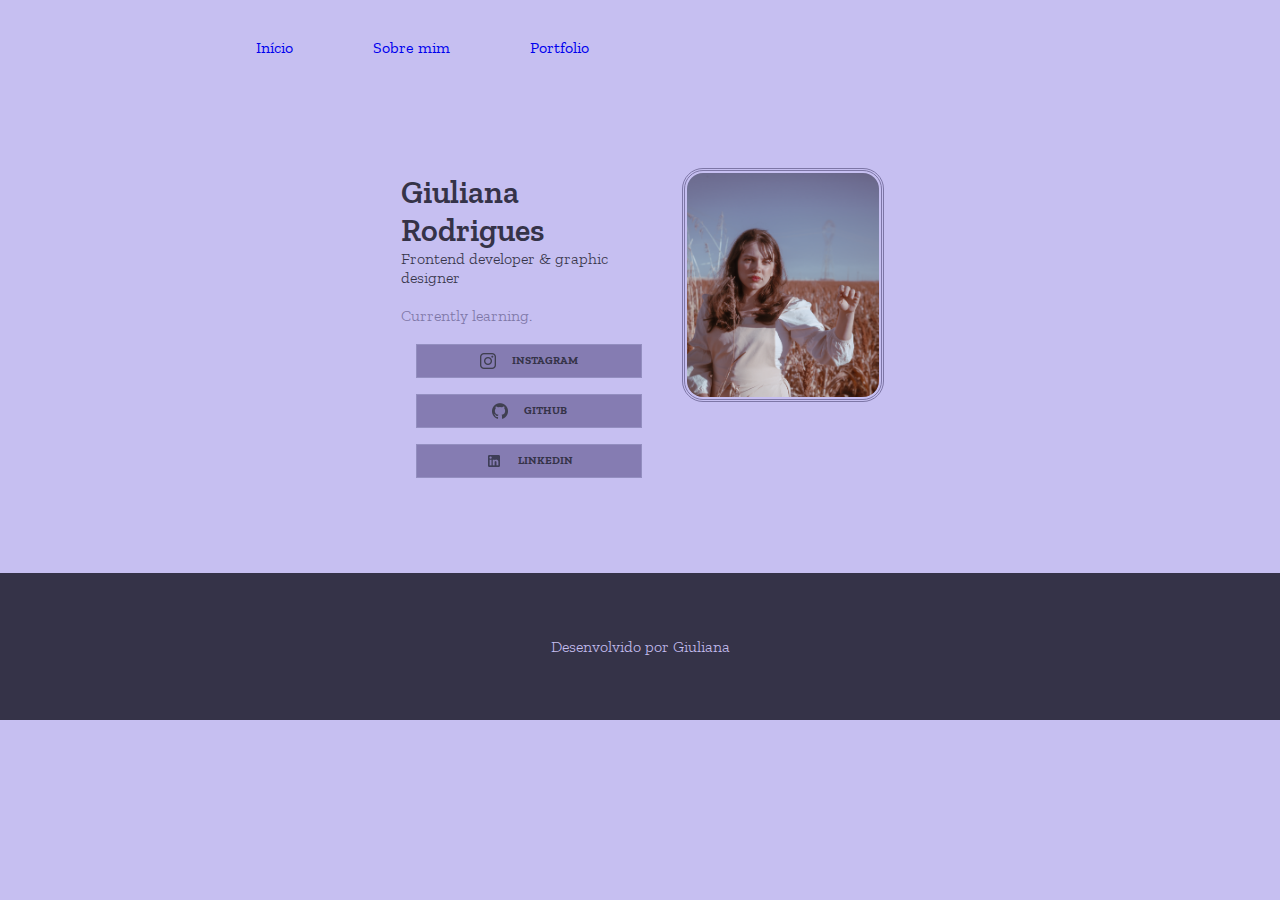
<file: index.html>
<!DOCTYPE html>
<html lang="pt-br">
<head>
    <meta charset="UTF-8"> 
    <meta http-equiv="X-UA-Compatible" content="IE=edge">
    <meta name="viewport" content="width=device-width, initial-scale=1.0">

    <title>Portfolio</title>

<!--Fontes-->
    <link rel="preconnect" href="https://fonts.googleapis.com">
    <link rel="preconnect" href="https://fonts.gstatic.com" crossorigin>
    <link href="https://fonts.googleapis.com/css2?family=Zilla+Slab:wght@400;500;600;700&display=swap" rel="stylesheet">


<!--CSS-->
    <link rel="stylesheet" href="/Styles/style.css">

</head>
<body>
    <header class="cabecalho">
        <nav class="cabecalho__menu">
            <a class="cabecalho__menu__link" href="index.html">Início</a>
            <a class="cabecalho__menu__link" href="about.html">Sobre mim</a>
            <a class="cabecalho__menu__link" href="portfolio.html">Portfolio</a>
        </nav>
    </header>
    <main class="apresentacao">
        <section class="apresentacao__conteudo">
            <h1 class="apresentacao__conteudo__titulo">Giuliana Rodrigues</h1>
                <p class="apresentacao__conteudo__subtitulo">Frontend developer & graphic designer </p>
                <br>
                <p class="apresentacao__conteudo__texto"> Currently learning. </p>
                <br>

                <div class="apresentacao__conteudo__links">
                    <a class="conteudo__links__link" href="https://instagram.com/giuolivar">
                        <img src="/Assets/png insta.png" alt="Ícone instagram" class="icone">
                        Instagram</a>
                    <a class="conteudo__links__link" href="https://github.com/giuolivar">
                        <img src="/Assets/png github.png" alt="ícone github" class="icone">
                        Github
                    </a>
                    <a class="conteudo__links__link" href="https://www.linkedin.com/in/giulianaoliveirarodrigues/">
                        <img src="Assets/png in.png" alt="ícone linkedin" class="icone">
                        LinkedIn</a>
                </div>
                <br>
        </section>
            <img src="/Assets/907B4937.png" alt="Foto profissional da Giuliana, tirada por Vivi Morais" class="avatar">
    </main>
    <footer class="rodape">
        <p>Desenvolvido por Giuliana </p>
    </footer>
</body>
</html>
</file>
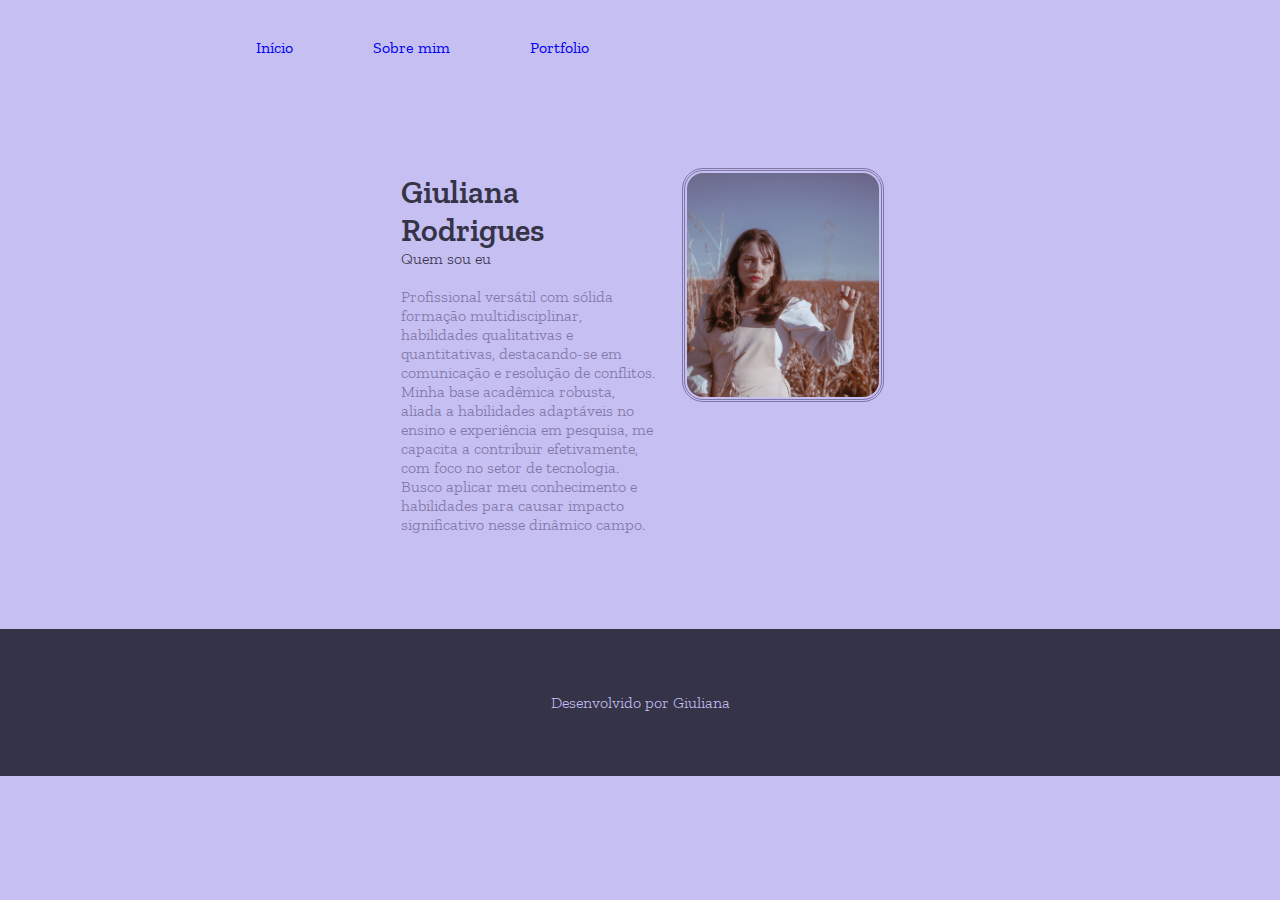
<file: about.html>
<!DOCTYPE html>
<html lang="pt-br">
<head>
    <meta charset="UTF-8">
    <meta name="viewport" content="width=device-width, initial-scale=1.0">
    <title>About</title>

<!--Fontes-->
<link rel="preconnect" href="https://fonts.googleapis.com">
<link rel="preconnect" href="https://fonts.gstatic.com" crossorigin>
<link href="https://fonts.googleapis.com/css2?family=Zilla+Slab:wght@400;500;600;700&display=swap" rel="stylesheet">

<!--CSS-->
<link rel="stylesheet" href="/Styles/style.css">

</head>
<body>
<header class="cabecalho">
        <nav class="cabecalho__menu">
            <a class="cabecalho__menu__link" href="index.html">Início</a>
            <a class="cabecalho__menu__link" href="about.html">Sobre mim</a>
            <a class="cabecalho__menu__link" href="portfolio.html">Portfolio</a>
        </nav>
    </header>
    <main class="apresentacao">

        <section class="apresentacao__conteudo">
            <h1 class="apresentacao__conteudo__titulo">Giuliana Rodrigues</h1>
                <p class="apresentacao__conteudo__subtitulo">Quem sou eu </p>
                <br>
                <p class="apresentacao__conteudo__texto"> Profissional versátil com sólida formação multidisciplinar, habilidades qualitativas e quantitativas, destacando-se em comunicação e resolução de conflitos. Minha base acadêmica robusta, aliada a habilidades adaptáveis no ensino e experiência em pesquisa, me capacita a contribuir efetivamente, com foco no setor de tecnologia. Busco aplicar meu conhecimento e habilidades para causar impacto significativo nesse dinâmico campo. </p>
                <br>
        </section>
        <img src="/Assets/907B4937.png" alt="Foto profissional da Giuliana, tirada por Vivi Morais" class="avatar">

    </main>
<footer class="rodape">
        <p>Desenvolvido por Giuliana </p>
    </footer>
</body>
</html>
</file>
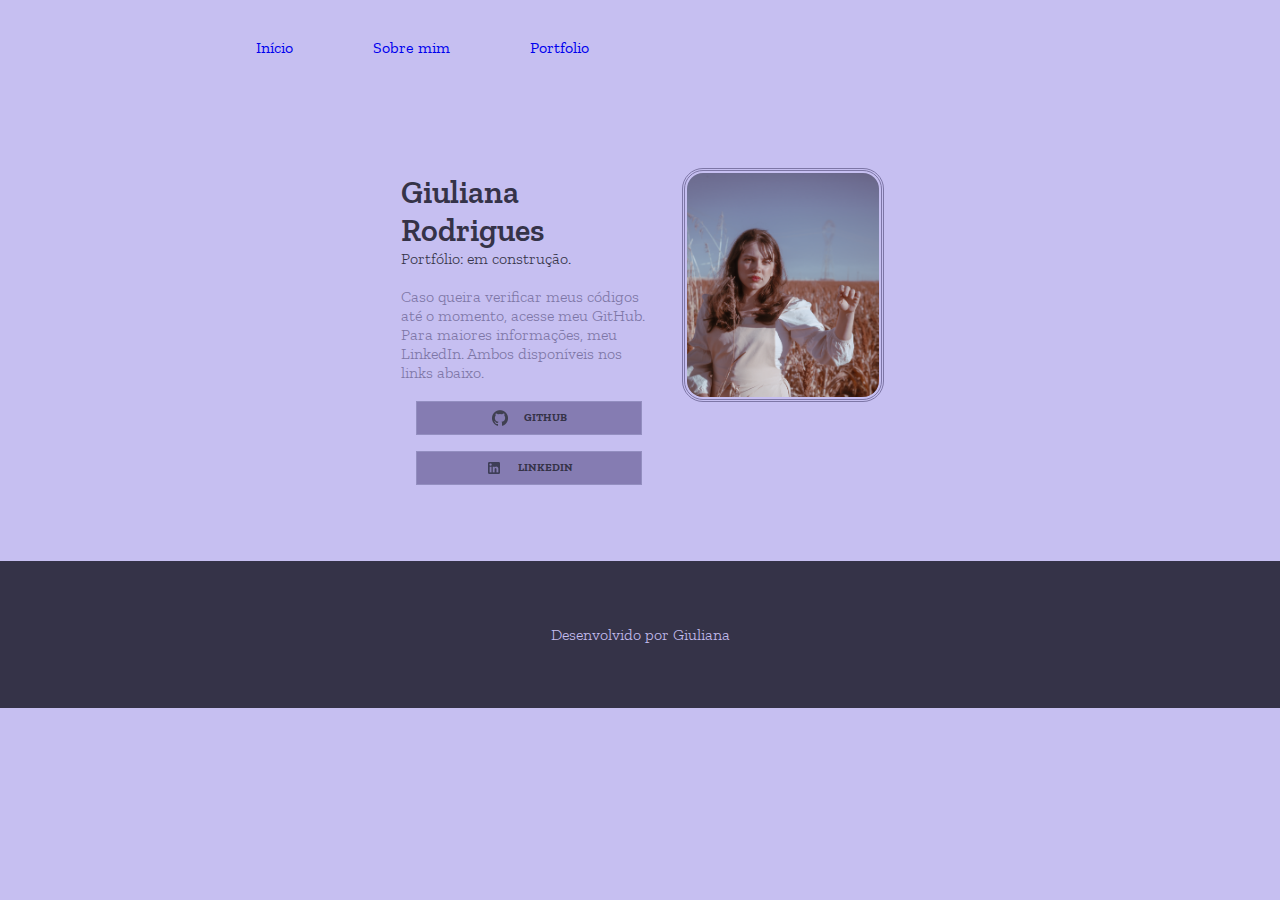
<file: portfolio.html>
<!DOCTYPE html>
<html lang="pt-br">
<head>
    <meta charset="UTF-8">
    <meta name="viewport" content="width=device-width, initial-scale=1.0">
    <title>About</title>

<!--Fontes-->
<link rel="preconnect" href="https://fonts.googleapis.com">
<link rel="preconnect" href="https://fonts.gstatic.com" crossorigin>
<link href="https://fonts.googleapis.com/css2?family=Zilla+Slab:wght@400;500;600;700&display=swap" rel="stylesheet">

<!--CSS-->
<link rel="stylesheet" href="/Styles/style.css">

</head>
<body>
<header class="cabecalho">
        <nav class="cabecalho__menu">
            <a class="cabecalho__menu__link" href="index.html">Início</a>
            <a class="cabecalho__menu__link" href="about.html">Sobre mim</a>
            <a class="cabecalho__menu__link" href="portfolio.html">Portfolio</a>
        </nav>
    </header>
    <main class="apresentacao">

        <section class="apresentacao__conteudo">
            <h1 class="apresentacao__conteudo__titulo">Giuliana Rodrigues</h1>
                <p class="apresentacao__conteudo__subtitulo">Portfólio: em construção.</p>
                <br>
                <p class="apresentacao__conteudo__texto"> Caso queira verificar meus códigos até o momento, acesse meu GitHub. Para maiores informações, meu LinkedIn. Ambos disponíveis nos links abaixo.  </p>
                <br>

                <div class="apresentacao__conteudo__links">
                    <a class="conteudo__links__link" href="https://github.com/giuolivar">
                        <img src="/Assets/png github.png" alt="ícone github" class="icone">
                        Github
                    </a>
                    <a class="conteudo__links__link" href="https://www.linkedin.com/in/giulianaoliveirarodrigues/">
                        <img src="Assets/png in.png" alt="ícone linkedin" class="icone">
                        LinkedIn</a>
        </section>
        <img src="/Assets/907B4937.png" alt="Foto profissional da Giuliana, tirada por Vivi Morais" class="avatar">

    </main>
<footer class="rodape">
        <p>Desenvolvido por Giuliana </p>
    </footer>
</body>
</html>
</file>
<file: Styles/style.css>
*{
    margin: 0;
    padding: 0;
    font-family: 'Zilla Slab', serif;
}

:root {
        --cor-primaria: #c6bff1;
        --cor-secundaria: #353348;
        --cor-terciaria:#7d76a6;
        --cor-hover:#938ec0;
        --cor-links:#857cb2;
        }

body{
    height: 50vh;
    box-sizing: border-box;
    background-color: var(--cor-primaria);
}

.apresentacao{
    margin: 6% 30% 6% 30%;
    display: flex;
    flex-direction: row;
    gap: 30px;
    justify-content: center;

}

.apresentacao__conteudo {
    width: 50%;
}

.apresentacao__conteudo__titulo {
    font-size: 2,25rem;
    font-weight: 600;
    color: var(--cor-secundaria);
}

.apresentacao__conteudo__subtitulo {
    font-size: 1,25rem;
    font-weight: 100;
    color: var(--cor-secundaria);
}

.apresentacao__conteudo__texto {
    font-size: 1rem;
    font-weight: 100;
    color: var(--cor-terciaria);
}

.apresentacao__conteudo__links {
    display: flex;
    flex-direction: column;
    align-items: center;
    justify-content:space-between;
    gap: 1rem;
}

.conteudo__links__link {
    display: flex;
    justify-content: center;
    gap: 1rem;
    font-weight: bold;
    font-size: 0.7rem;
    text-decoration: none;
    text-transform: uppercase;
    color: var(--cor-secundaria);
    background-color: var(--cor-links);
    width: 14rem;
    padding: 8px 0;
    border: 1px solid var(--cor-hover);
}

.conteudo__links__link:hover {
    background-color: var(--cor-hover);
    border: 1px hidden;

}

.avatar {
    height: 14rem;
    width: 12rem;
    object-fit:cover;
    object-position: 30% 0%;
    border-radius: 1rem;
    outline: var(--cor-terciaria);
    outline-offset: 2px;
    outline-style: double;
}

.icone {
    height:1rem;
}

.rodape {
    padding: 5% 5%;
    background-color: var(--cor-secundaria);
    color: var(--cor-primaria);
    font-weight: 100;
    text-align: center;
}

.cabecalho {
    padding: 3% 3% 3% 20%;
    background-color:var(--cor-primaria);
}

.cabecalho__menu {
    display: flex;
    gap: 80px;
}

.cabecalho__menu__link {
    text-decoration: none;
}

@media (max-width: 1000px) {
    .apresentacao__conteudo {
    width: auto;
    }

    .cabecalho {
    padding: 2.5%;
    }

    .cabecalho__menu {
    justify-content: center;
    width: 100%;
    gap: 0.6rem;

    }

    .apresentacao {
        align-items: center;
        flex-direction: column-reverse;
    }


}
</file>
